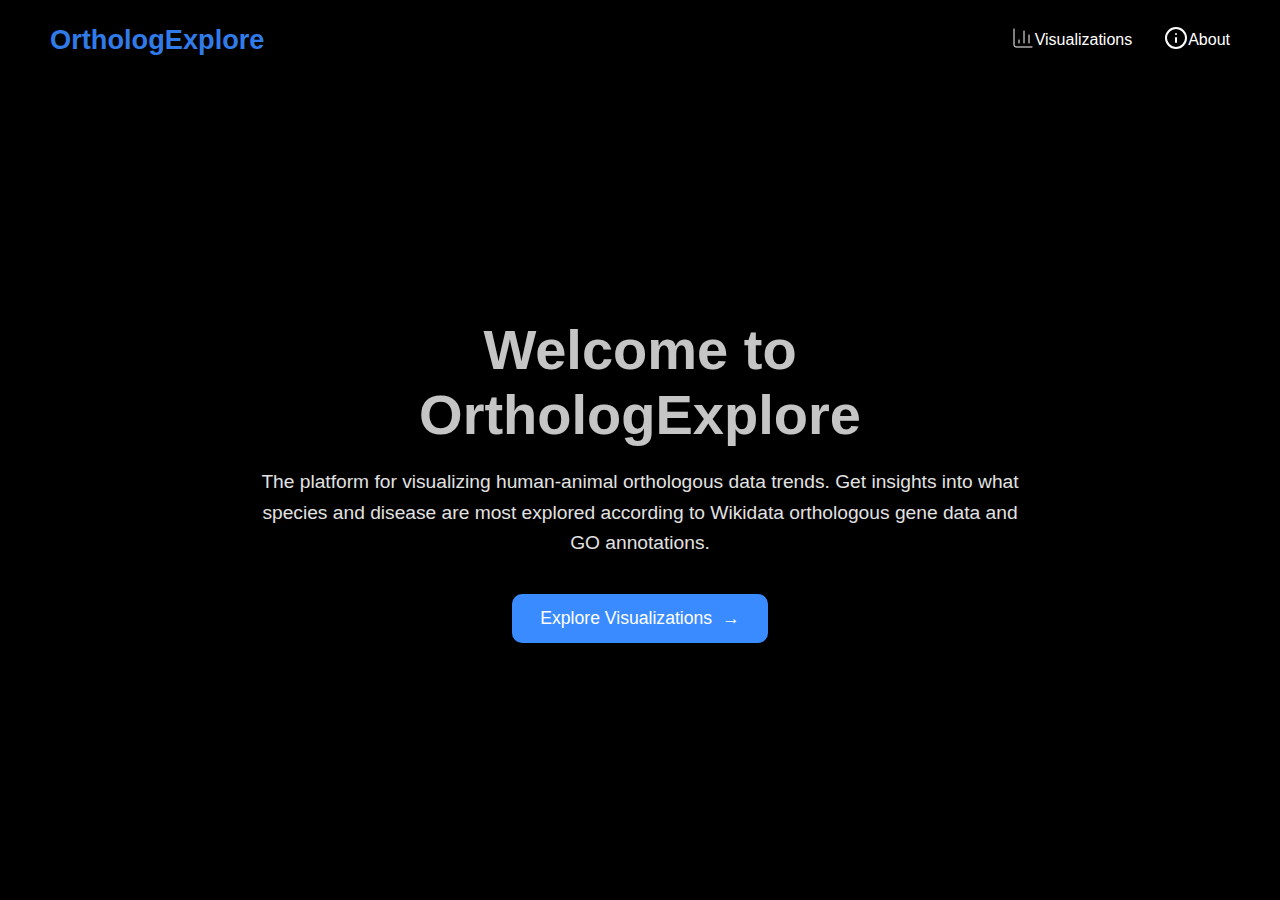
<file: index.html>
<!-- Document type declaration it a web page html -->
<!DOCTYPE html> 
<html lang="en"> <!-- the primary language is english -->

<!--This head secction is not visible when you view the page in a browser, is information important to load the page and other functionalities-->
<head>
  <!-- the character encoding is UTF-8, posibility to use other characters that are not ASCII -->
  <meta charset="UTF-8" /> 
  <title>OrthologMatch</title> <!-- Set the title of the web page when you search it, is visible in the page tab-->
  <meta name="viewport" content="width=device-width, initial-scale=1.0" /> <!--treat the screen width as the device width scale the page normally-->

  <!-- Plotly.js (for the bar plots) and D3.js (for the graph) libraries for data visualizations -->
   <script src="https://cdn.plot.ly/plotly-2.35.2.min.js"></script>
   <script src ="https://d3js.org/d3.v7.min.js"></script> <!--Import d3.js -->

  <!-- Inter font (optional but matches the mockup) -->
  <!-- <link rel="preconnect" href="https://fonts.googleapis.com">
  <link rel="preconnect" href="https://fonts.gstatic.com" crossorigin>
  <link href="https://fonts.googleapis.com/css2?family=Inter:wght@300;400;600;700&display=swap" rel="stylesheet"> -->

  <!-- Call the style.css file to make the page look good (colors and layout), reuse the css across multiple pages/files -->
  <link rel="stylesheet" href="styles.css">
</head>


<body>
  <!-- PAGE WRAPPER -->
  <div class="page-root">

    <!-- MENU BAR AT THE TOP  -->
    <header class="nav">

<!--Placeholder for the Logo/Title of page -->
      <div class="nav-left">
        <a href="#" class="logo">OrthologExplore</a>
      </div>

<!--Placeholder for the other buttons -->
      <nav class="nav-right">
        <!--Call the visualisation html file, open another page in the web ,<a/> is just anchor , creates a link -->
        <a href="visualizations.html" class="nav-link">
          <!--Add the icon next to the Visualizations button -->
          <span class="nav-icon" aria-hidden="true">
            <svg width="24" height="24" viewBox="0 0 24 24" stroke="currentColor" fill="none" stroke-width="1" stroke-linecap="round" stroke-linejoin="round" aria-hidden="true">
              <path d="M3 3v16a2 2 0 0 0 2 2h16"></path>
              <path d="M18 17V9"></path>
              <path d="M13 17V5"></path>
              <path d="M8 17v-3"></path>
            </svg>
          </span>
          <span class="nav-label">Visualizations</span>
        </a>

    
<!-- Placeholder for the Guide menu link to a new page-->
        <!-- <a href="guide.html" class="nav-link">
          <span class="nav-icon" aria-hidden="true">
            <svg width="24" height="24" viewBox="0 0 24 24" stroke="currentColor" fill="none" stroke-width="2" stroke-linecap="round" stroke-linejoin="round" aria-hidden="true">
              <path d="M12 7v14"></path>
              <path d="M3 18a1 1 0 0 1-1-1V4a1 1 0 0 1 1-1h5a4 4 0 0 1 4 4 4 4 0 0 1 4-4h5a1 1 0 0 1 1 1v13a1 1 0 0 1-1 1h-6a3 3 0 0 0-3 3 3 3 0 0 0-3-3z"></path>
            </svg>
          </span>
          <span class="nav-label">Guide</span>
        </a> -->

<!-- Placeholder for About menu link to a new page-->
        <a href="about.html" class="nav-link">
          <span class="nav-icon" aria-hidden="true">
            <svg width="24" height="24" viewBox="0 0 24 24" stroke="currentColor" fill="none" stroke-width="2" stroke-linecap="round" stroke-linejoin="round" aria-hidden="true">
              <circle cx="12" cy="12" r="10"></circle>
              <path d="M12 16v-4"></path>
              <path d="M12 8h.01"></path>
            </svg>
          </span>
          <span class="nav-label">About</span>
        </a>
      </nav>
    </header>

    <!-- HERO SECTION - Refers to the main page background bubbles -->
    <main class="hero">
      <!-- Background bubbles (using Uiverse loader classes) -->
      <div class="hero-bubbles">
        <!-- Left bubble -->
        <div class="loader-wrapper bubble bubble-left">
          <div class="loader"></div>
          <!-- optional extra layer -->
         
        </div>

        <!-- Center large bubble -->
        <div class="loader-wrapper bubble bubble-center">
          <div class="loader"></div>
      
        </div>

        <!-- Right bubble -->
        <div class="loader-wrapper bubble bubble-right">
          <div class="loader"></div>
        </div>
      </div>

      <!-- THE TEXT BELOW THE TITLE -->
      <section class="hero-content">
        <h1 class="hero-title">Welcome to OrthologExplore</h1>
        <p class="hero-subtitle">
          The platform for visualizing human-animal orthologous data trends. 
          Get insights into what species and disease are most explored according to Wikidata orthologous gene data and GO annotations.
        </p>

        <!-- PLACEHOLDER FOR THE EXPLORE VISUALIZATIONS BLUE BUTTON -->
        <a href="visualizations.html#bar" class="primary-button">
          Explore Visualizations <span class="button-arrow">→</span>
        </a>
      </section>
    </main>

  

  <script>
    // nothing required here for the vis page; visualizations.html loads the VisData script
  </script>
</body>
</html>
</file>
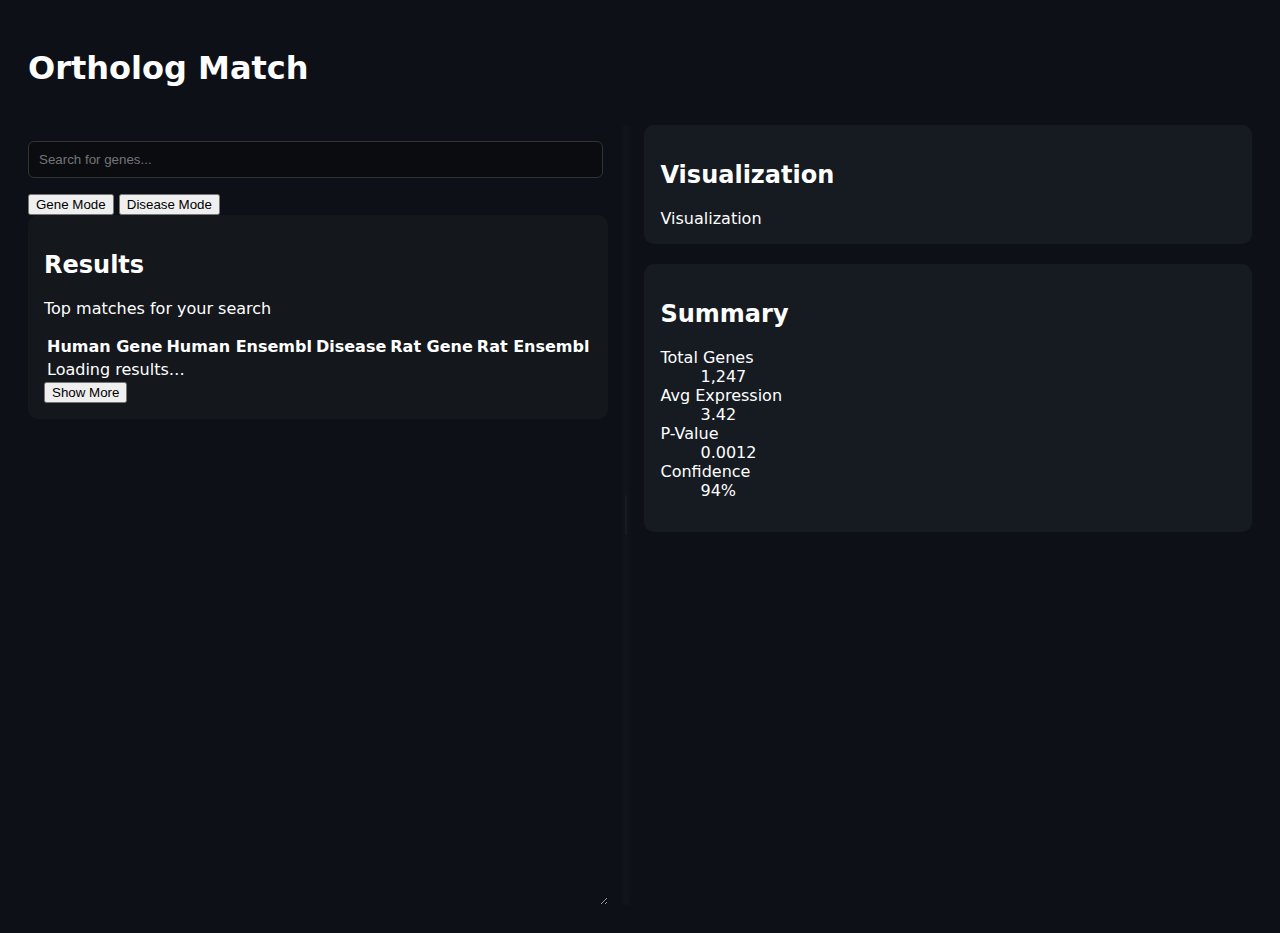
<file: OrthologMatch/index.html>
<!--The full outline of the web page will go here, rigid format-->
<!DOCTYPE html>
<html lang="en">
<head>
  <meta charset="UTF-8" />
  <title>Ortholog Match</title>
  <meta name="viewport" content="width=device-width, initial-scale=1.0" />
  <!-- Connect your CSS file -->
  <link rel="stylesheet" href="styles.css" />
</head>
<body>
  <!-- CSS-only toggle control (no JS) -->
  <input id="swapToggle" class="swap-toggle" type="checkbox" aria-hidden="true" />

  <div class="app">
    <!-- Top bar: title + swap control -->
    <header class="top-bar">
      <h1 class="app-title">Ortholog Match</h1>
    </header>

    <!-- Split layout: left = search + results, gutter = draggable, right = visualisation -->
    <main class="split-layout" id="split">
      <div class="left-panel" id="leftPanel">
        <!-- Search bar -->
        <section class="search-section">
          <input
            type="search"
            class="search-input"
            placeholder="Search for genes..."
            aria-label="Search for genes"
          />
          <div class="mode-toggle" aria-hidden="false">
            <button class="mode-button mode-button--active" type="button">
              Gene Mode
            </button>
            <button class="mode-button" type="button">
              Disease Mode
            </button>
          </div>
        </section>

        <!-- Left: results table -->
        <section class="results-panel">
          <header class="panel-header">
            <h2 class="panel-title">Results</h2>
            <p class="panel-subtitle">Top matches for your search</p>
          </header>

          <div class="results-table-wrapper">
            <table class="results-table">
              <thead>
                <tr>
                  <th>Human Gene</th>
                  <th>Human Ensembl</th>
                  <th>Disease</th>
                  <th>Rat Gene</th>
                  <th>Rat Ensembl</th>
                </tr>
              </thead>
              <tbody id="resultsBody">
                <tr class="loading-row"><td colspan="7">Loading results…</td></tr>
              </tbody>
            </table>
          </div>

          <div class="results-footer">
            <button class="show-more-button" type="button">
              Show More
            </button>
          </div>
        </section>
      </div>

      <!-- draggable gutter -->
      <div class="gutter" id="gutter" aria-hidden="true"></div>

      <!-- Right: analysis sidebar -->
      <div class="right-panel" id="rightPanel">
        <aside class="analysis-panel" aria-label="Analysis">
          <!-- Heatmap card -->
          <section class="card heatmap-card">
            <header class="card-header">
              <h2 class="card-title">Visualization</h2>
            </header>
            <div class="visualization-placeholder">
              Visualization
            </div>
          </section>

          <!-- Metrics card -->
          <section class="card metrics-card">
            <header class="card-header">
              <h2 class="card-title">Summary</h2>
            </header>

            <dl class="metrics-list">
              <div class="metric-row">
                <dt>Total Genes</dt>
                <dd>1,247</dd>
              </div>
              <div class="metric-row">
                <dt>Avg Expression</dt>
                <dd>3.42</dd>
              </div>
              <div class="metric-row">
                <dt>P-Value</dt>
                <dd>0.0012</dd>
              </div>
              <div class="metric-row metric-row--highlight">
                <dt>Confidence</dt>
                <dd>94%</dd>
              </div>
            </dl>
          </section>
        </aside>
      </div>
    </main>
  </div>

  <script src="split.js"></script>
</body>
</html>
</file>
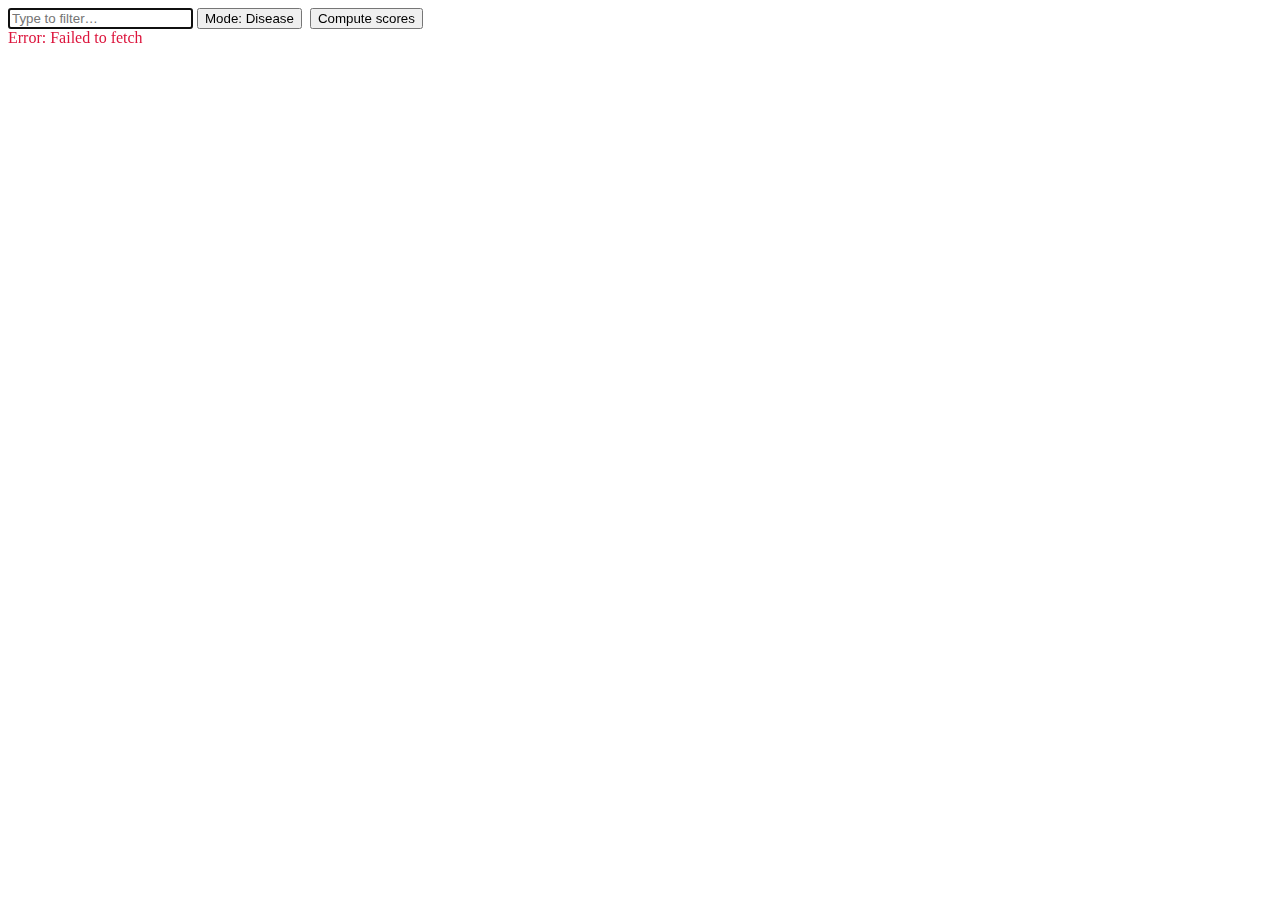
<file: Ratify/index.html>
<!doctype html>
<html lang="en">
<head>
  <meta charset="utf-8" />
  <title>Human ↔ Rat Genes — filter by disease or gene</title>
</head>
<body>
  <input id="q" type="search" placeholder="Type to filter…" autofocus />
  <button id="modeBtn" type="button">Mode: Disease</button>
  <script type="module" src="./app.js"></script>
</body>
</html>
</file>
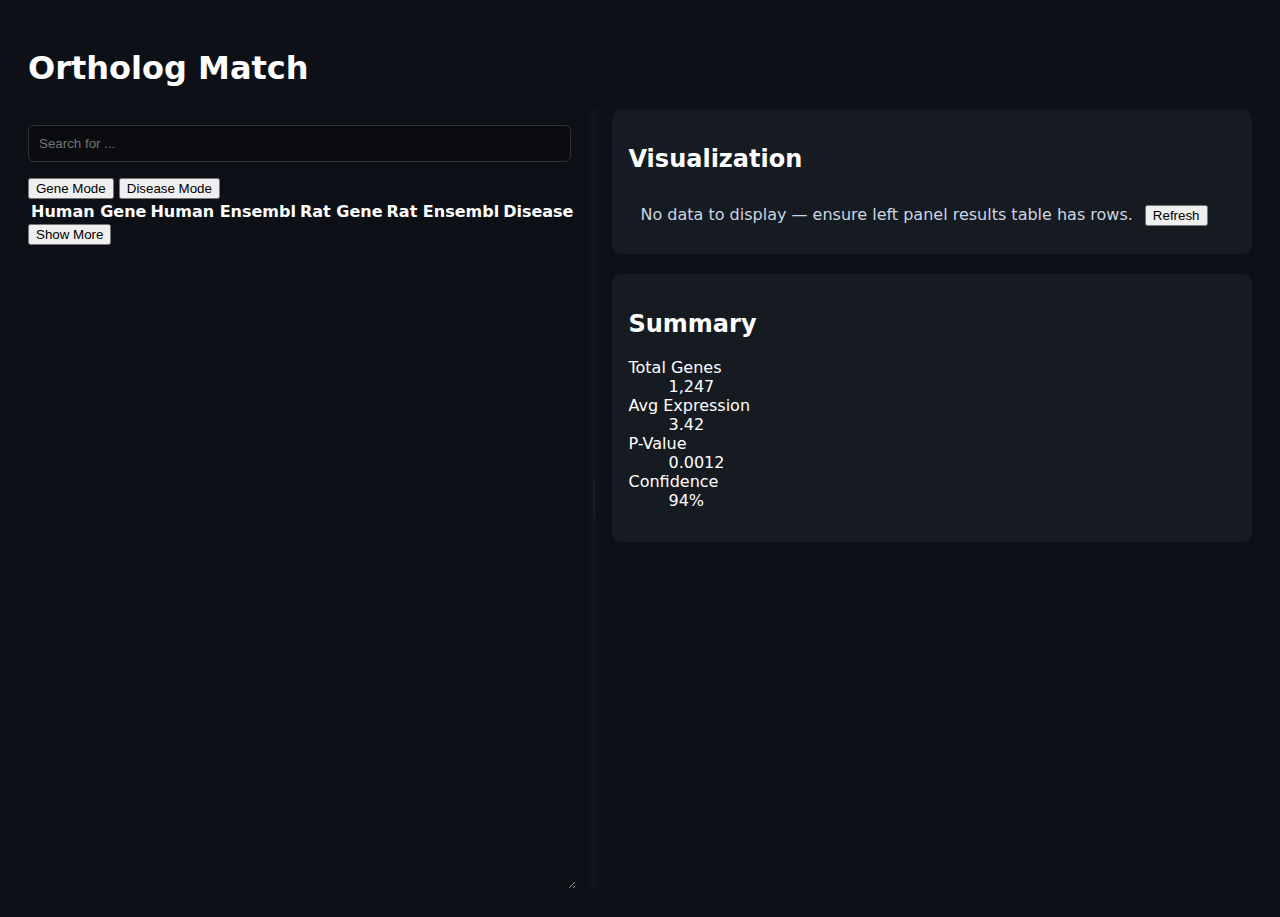
<file: Final Product Continue/OrthologMatch WEB/index.html>
<!--The full outline of the web page will go here, rigid format-->
<!DOCTYPE html>
<html lang="en">
<head>
  <meta charset="UTF-8" />
  <title>Ortholog Match</title>
  <meta name="viewport" content="width=device-width, initial-scale=1.0" />
  <link rel="stylesheet" href="styles.css" />
</head>
<body>
  <div class="app-container">
    <header class="app-header">
      <h1 class="app-title">Ortholog Match</h1>
    </header>

    <!-- Split layout: left = search + results, gutter = draggable, right = visualisation -->
    <main class="split-layout" id="split">
      <div class="left-panel" id="leftPanel">
        <!-- Search bar -->
        <section class="search-section">
          <input
            type="search"
            class="search-input"
            id="searchInput"
            placeholder="Search for ..."
          />
          <div class="mode-toggle">
            <button id="geneModeBtn" class="mode-button mode-button--active" type="button">
              Gene Mode
            </button>
            <button id="diseaseModeBtn" class="mode-button" type="button">
              Disease Mode
            </button>
          </div>
        </section>

        <table class="results-table">
          <thead>
            <tr>
              <th>Human Gene</th>
              <th>Human Ensembl</th>
              <th>Rat Gene</th>
              <th>Rat Ensembl</th>
              <th>Disease</th>
            </tr>
          </thead>
          <tbody id="resultsBody">
            <!-- JS will fill this -->
          </tbody>
        </table>

        <div class="results-footer">
          <button class="show-more-button" type="button">
            Show More
          </button>
        </div>
      </div>

      <!-- draggable gutter -->
      <div class="gutter" id="gutter" aria-hidden="true"></div>

      <!-- Right: analysis sidebar -->
      <div class="right-panel" id="rightPanel">
        <aside class="analysis-panel" aria-label="Analysis">
          <!-- Heatmap card -->
          <section class="card heatmap-card">
            <header class="card-header">
              <h2 class="card-title">Visualization</h2>
            </header>
            <div class="visualization-placeholder">
              Visualization
            </div>
          </section>

          <!-- Metrics card -->
          <section class="card metrics-card">
            <header class="card-header">
              <h2 class="card-title">Summary</h2>
            </header>

            <dl class="metrics-list">
              <div class="metric-row">
                <dt>Total Genes</dt>
                <dd>1,247</dd>
              </div>
              <div class="metric-row">
                <dt>Avg Expression</dt>
                <dd>3.42</dd>
              </div>
              <div class="metric-row">
                <dt>P-Value</dt>
                <dd>0.0012</dd>
              </div>
              <div class="metric-row metric-row--highlight">
                <dt>Confidence</dt>
                <dd>94%</dd>
              </div>
            </dl>
          </section>
        </aside>
      </div>
    </main>
  </div>

  <script src="split.js"></script>
  <script src="LeftPanel.js"></script>
  <script src="RightPanel.js"></script>
</body>
</html>
</file>
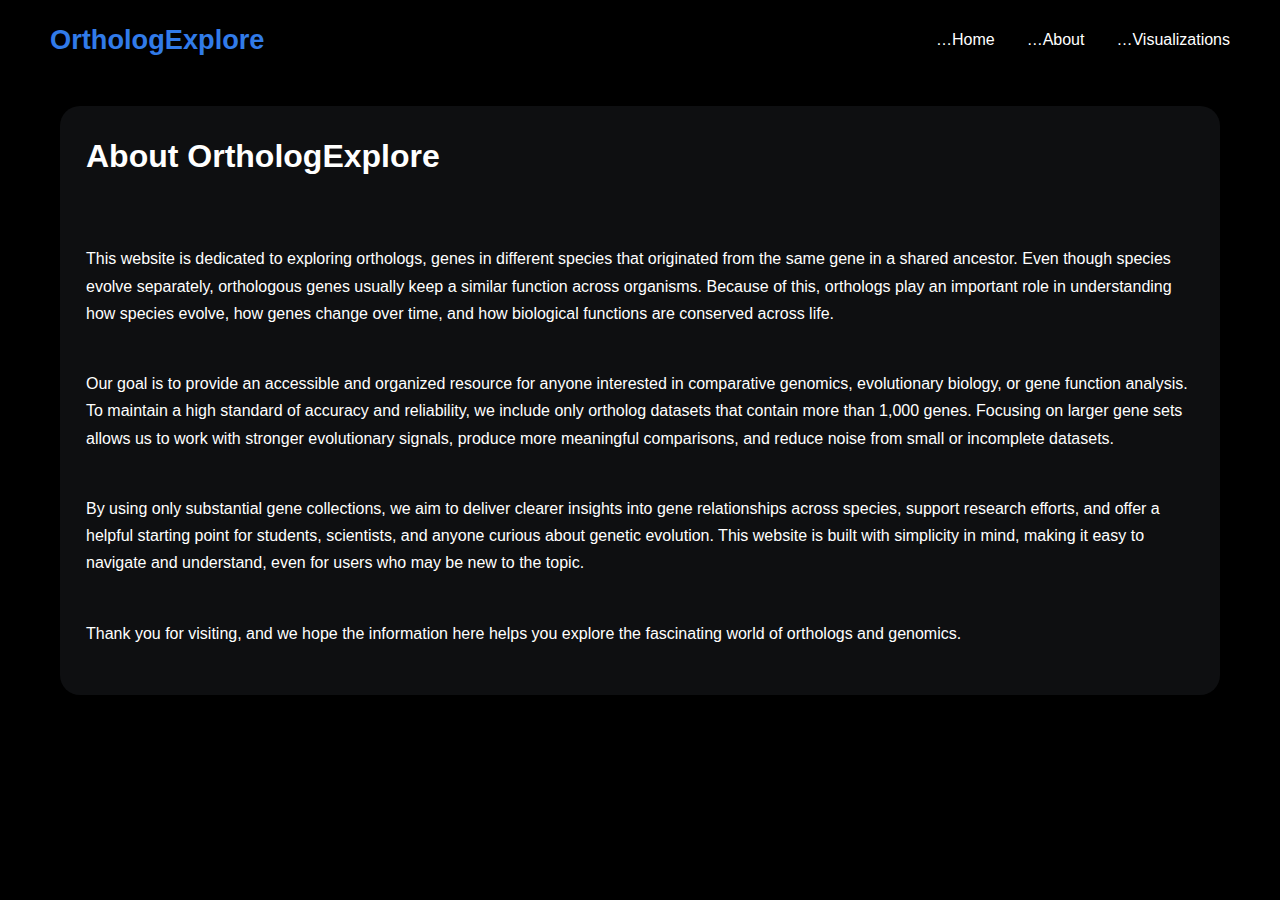
<file: about.html>
<!doctype html>
<html lang="en">
<head>
  <meta charset="utf-8" />
  <title>Visualizations — OrthologExplore</title>
  <meta name="viewport" content="width=device-width,initial-scale=1" />
  <link href="styles.css" rel="stylesheet">
</head>
<body class="page-root">
  <header class="nav">
    <div class="nav-left">
      <a href="index.html" class="logo">OrthologExplore</a>
    </div>
    <nav class="nav-right">
      <a href="index.html" class="nav-link"><span class="nav-icon">…</span><span class="nav-label">Home</span></a>
      <a href="about.html" class="nav-link"><span class="nav-icon">…</span><span class="nav-label">About</span></a>
      <a href="visualizations.html" class="nav-link"><span class="nav-icon">…</span><span class="nav-label">Visualizations</span></a>
    </nav>
  </header>

  <main class="content">
    <section class="panel">
      <div class="title-text">
        <h1>About OrthologExplore</h1>
  
        <p>
          <br><br>This website is dedicated to exploring orthologs, genes in different species that originated from the same gene in a shared ancestor.  
          Even though species evolve separately, orthologous genes usually keep a similar function across organisms.  
          Because of this, orthologs play an important role in understanding how species evolve, how genes change over time, and how biological
          functions are conserved across life.<br><br>
        </p>
  
        <p>
          Our goal is to provide an accessible and organized resource for anyone interested in comparative genomics, evolutionary biology,
          or gene function analysis. To maintain a high standard of accuracy and reliability, we include only ortholog datasets that contain
          more than 1,000 genes. Focusing on larger gene sets allows us to work with stronger evolutionary signals, produce more meaningful
          comparisons, and reduce noise from small or incomplete datasets.<br><br>
        </p>
  
        <p>
          By using only substantial gene collections, we aim to deliver clearer insights into gene relationships across species, support research
          efforts, and offer a helpful starting point for students, scientists, and anyone curious about genetic evolution. This website is built
          with simplicity in mind, making it easy to navigate and understand, even for users who may be new to the topic.<br><br>
        </p>
  
        <p>
          Thank you for visiting, and we hope the information here helps you explore the fascinating world of orthologs and genomics.
        </p>
  
      </div>
    </section>
  </main>  
</body>
</html>
</file>
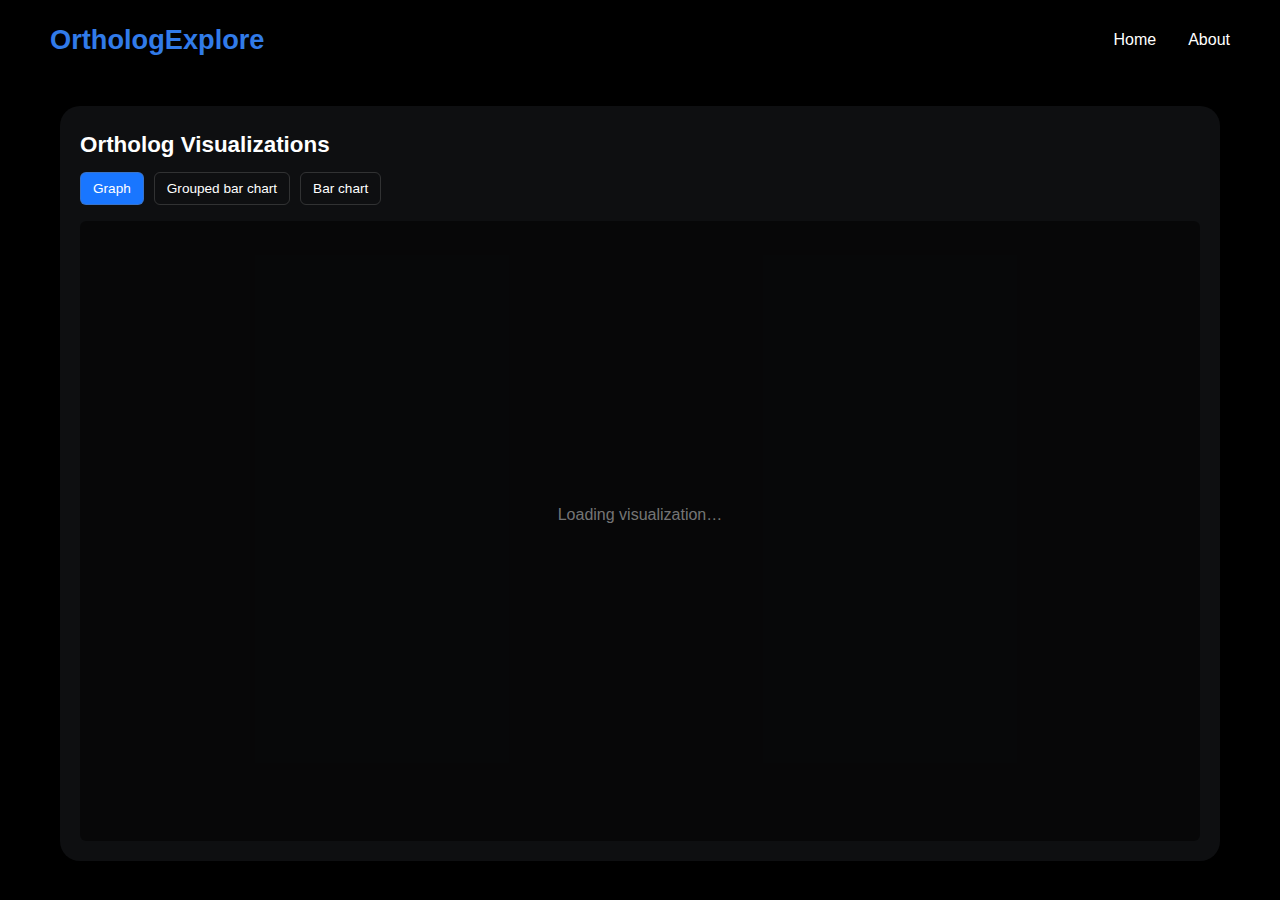
<file: visualizations.html>
<!-- Tell the browser this is an HTML5 document -->
<!doctype html>
<!-- Set the main language of the document -->
<html lang="en">
<!-- HEAD SECTION - NOT VISIBLE CONTENT IN THE WEB PAGE --> 
<head>
   <!-- Character encoding: supports all common characters -->
  <meta charset="utf-8" />
   <!-- Text shown in the browser tab -->
  <title>Visualizations — OrthologExplore</title>
  <meta name="viewport" content="width=device-width,initial-scale=1" /> <!-- Make the page scale correctly -->
   <!-- Link to external CSS file for styling -->
  <link href="styles.css" rel="stylesheet">
</head>
<!-- Everything inside <body> is visible to the user -->
<!-- NAVIGATION SECTION - LINKS TO OTHER PAGES -->
<body class="page-root">
  <header class="nav">  <!-- Top navigation bar (header) -->
    <div class="nav-left"> <!-- Left side of the nav bar: logo/title -->
      <a href="index.html" class="logo">OrthologExplore</a>
    </div> <!-- Right side of the nav bar: navigation links -->
    <nav class="nav-right">
      <a href="index.html" class="nav-link"></span><span class="nav-label">Home</span></a>
      <a href="about.html" class="nav-link"></span><span class="nav-label">About</span></a>
    </nav>
  </header>
<!-- Main content area of the page -->
  <main class="content">
    <section class="panel"> <!-- A container (panel) for the visualization -->
      <h2>Ortholog Visualizations</h2> <!-- Title of the panel -->

      <div class="panel-inner"> <!-- Inner container for panel content -->
        <div class="viz-controls"> <!-- Visualization mode toggle buttons -->
          <!--Buttons to switch between different visualization modes-->
          <button class="viz-toggle-btn viz-toggle-btn--active" data-viz-mode="graph">Graph</button>
          <button class="viz-toggle-btn" data-viz-mode="grouped_bar_chart">Grouped bar chart</button>
          <button class="viz-toggle-btn" data-viz-mode="bar">Bar chart</button>
        </div>

        <!-- Visualization area where Plotly will render the plots -->
        <!--This <div> is the container where the visualization appears, styled by CSS, targeted by JavaScript, and marked as dynamically updating-->
          <div id="vis-area" class="vis-area" aria-live="polite">
           
            <!-- Placeholder text shown while waiting for real plot -->
            <div class="vis-placeholder">Loading visualization…</div>

            <!--  -->
            <!-- <div id="plotly-root" style="width:100%;height:100%;"></div> -->
          </div>
        </div>
      </div>
    </section>
  </main>

  <!-- Load external JavaScript libraries -->
  <!-- Plotly + VisData.js -->
  <script src="https://cdn.plot.ly/plotly-2.35.2.min.js"></script> <!-- for PLOTLY CHARTS - Bar Plots -->
  <script src="https://d3js.org/d3.v7.min.js"></script>  <!-- for the GRAPH that uses d3.js library VisData.js -->
  <script src="VisData.js"></script> <!-- Load custom JavaScript for visualizations -->

</body>
</html>
</file>
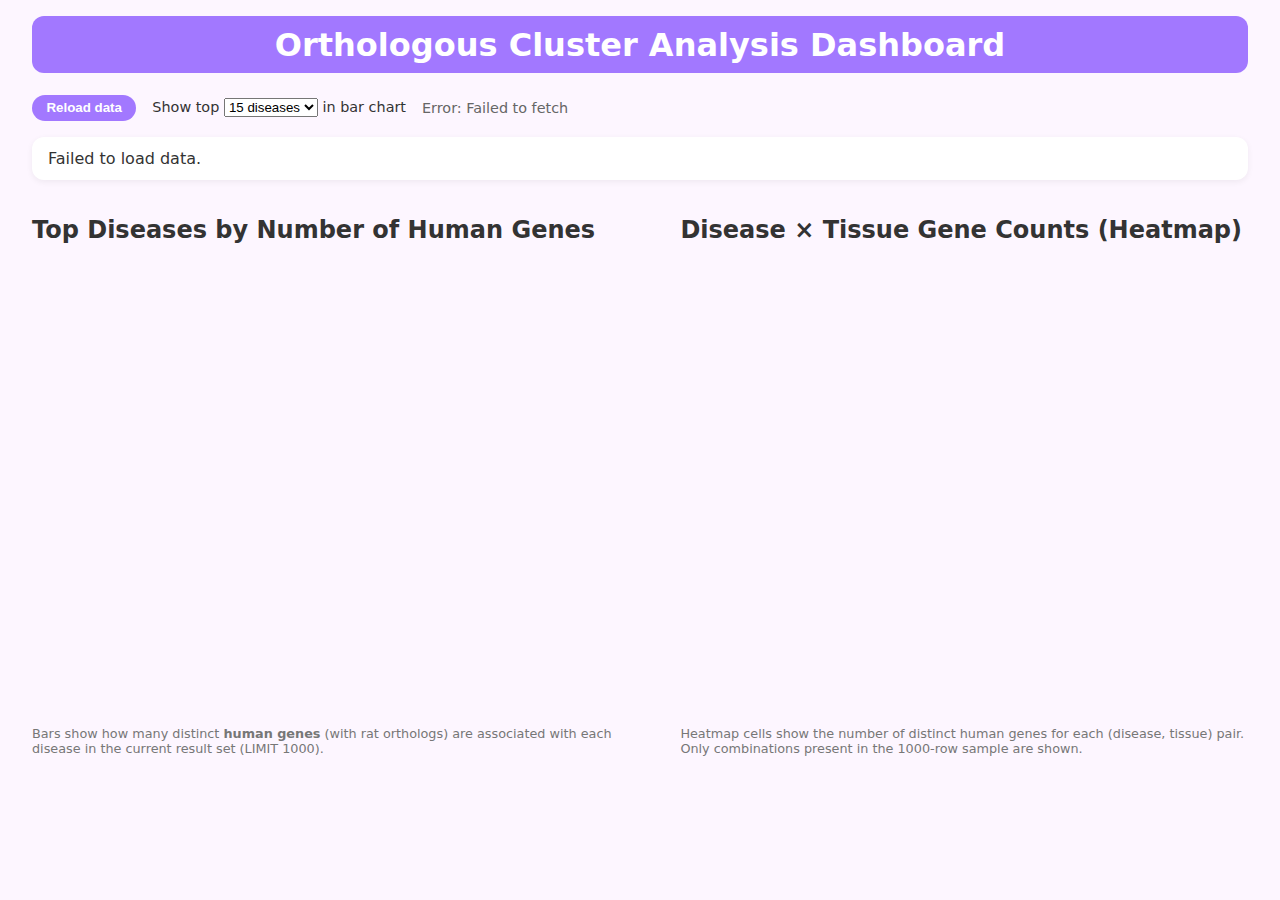
<file: Final Product Continue/Ortholog_Visualisation/try/try.html>
<!DOCTYPE html>
<html lang="en">
<head>
  <meta charset="UTF-8" />
  <title>Orthologous Gene – Disease/Tissue Dashboard</title>
  <script src="https://cdn.plot.ly/plotly-2.35.2.min.js"></script>
  <style>
    body {
      font-family: system-ui, -apple-system, BlinkMacSystemFont, "Segoe UI", sans-serif;
      margin: 0;
      padding: 1rem 2rem 3rem;
      background: #fdf6ff;
      color: #333;
    }
    h1 {
      margin-top: 0;
      text-align: center;
      background: #a278ff;
      color: white;
      padding: 0.6rem 1rem;
      border-radius: 12px;
    }
    .controls {
      display: flex;
      flex-wrap: wrap;
      align-items: center;
      gap: 1rem;
      margin: 1rem 0;
    }
    .controls label {
      font-size: 0.9rem;
    }
    button {
      padding: 0.35rem 0.9rem;
      border-radius: 999px;
      border: none;
      background: #a278ff;
      color: white;
      cursor: pointer;
      font-weight: 600;
    }
    button:disabled {
      background: #cbb6ff;
      cursor: wait;
    }
    #status {
      font-size: 0.9rem;
      color: #666;
    }
    .stats-box {
      background: white;
      border-radius: 12px;
      padding: 0.75rem 1rem;
      box-shadow: 0 2px 6px rgba(0,0,0,0.06);
      margin-bottom: 1rem;
    }
    .stats-box strong {
      color: #5a2fbf;
    }
    .charts {
      display: grid;
      grid-template-columns: minmax(0,1.1fr) minmax(0,1fr);
      gap: 1.5rem;
    }
    @media (max-width: 950px) {
      .charts {
        grid-template-columns: minmax(0,1fr);
      }
    }
    #barChart, #heatmap {
      width: 100%;
      height: 450px;
    }
    .small {
      font-size: 0.8rem;
      color: #777;
    }
  </style>
</head>
<body>
  <h1>Orthologous Cluster Analysis Dashboard</h1>

  <div class="controls">
    <button id="reloadBtn">Reload data</button>
    <label>
      Show top
      <select id="topNSelect">
        <option value="10">10 diseases</option>
        <option value="15" selected>15 diseases</option>
        <option value="20">20 diseases</option>
        <option value="30">30 diseases</option>
      </select>
      in bar chart
    </label>
    <span id="status">Waiting to load…</span>
  </div>

  <div class="stats-box" id="statsBox">
    Loading statistics…
  </div>

  <div class="charts">
    <div>
      <h2>Top Diseases by Number of Human Genes</h2>
      <div id="barChart"></div>
      <p class="small">
        Bars show how many distinct <strong>human genes</strong> (with rat orthologs) are associated with each disease
        in the current result set (LIMIT 1000).
      </p>
    </div>
    <div>
      <h2>Disease × Tissue Gene Counts (Heatmap)</h2>
      <div id="heatmap"></div>
      <p class="small">
        Heatmap cells show the number of distinct human genes for each
        (disease, tissue) pair. Only combinations present in the 1000-row sample are shown.
      </p>
    </div>
  </div>

  <script>
    const ENDPOINT = "https://query.wikidata.org/sparql";

    // Your original query (LIMIT 1000)
    const QUERY = `
    SELECT
      ?humanGene ?humanGeneLabel
      ?ratGene ?ratGeneLabel
      ?disease ?diseaseLabel
      ?tissue ?tissueLabel
      (SAMPLE(?humanEnsembl) AS ?humanEnsembl)
      (SAMPLE(?ratEnsembl)   AS ?ratEnsembl)
    WHERE {
      # Human gene
      ?humanGene wdt:P703 wd:Q15978631 ;   # found in taxon: Homo sapiens
                 wdt:P594 ?humanEnsembl ;  # Ensembl Gene ID
                 wdt:P2293 ?disease ;      # genetic association: gene → disease
                 wdt:P684 ?ratGene .       # ortholog: human ↔ rat
      # Rat gene
      ?ratGene  wdt:P703 wd:Q184224 ;      # found in taxon: Rattus norvegicus
                wdt:P594 ?ratEnsembl .     # Ensembl Gene ID
      # Disease → tissue/organ affected
      ?disease wdt:P927 ?tissue .          # anatomical structure affected
      SERVICE wikibase:label {
        bd:serviceParam wikibase:language "en".
      }
    }
    GROUP BY
      ?humanGene ?humanGeneLabel
      ?ratGene ?ratGeneLabel
      ?disease ?diseaseLabel
      ?tissue ?tissueLabel
    LIMIT 1000
    `;

    const statusEl = document.getElementById("status");
    const statsBox = document.getElementById("statsBox");
    const reloadBtn = document.getElementById("reloadBtn");
    const topNSelect = document.getElementById("topNSelect");

    reloadBtn.addEventListener("click", () => loadAndRender());

    topNSelect.addEventListener("change", () => {
      if (window.__cachedData) {
        renderAll(window.__cachedData);
      }
    });

    async function runQuery() {
      const url = ENDPOINT + "?format=json&query=" + encodeURIComponent(QUERY);
      const res = await fetch(url, {
        headers: {
          "Accept": "application/sparql-results+json"
        }
      });
      if (!res.ok) {
        throw new Error("SPARQL request failed: " + res.status);
      }
      return res.json();
    }

    function computeStats(bindings) {
      const nodes = new Set();
      const edges = new Set();

      const diseaseGeneCounts = new Map();      // diseaseLabel -> Set(humanGene)
      const dtCounts = new Map();              // "diseaseLabel|tissueLabel" -> Set(humanGene)

      for (const row of bindings) {
        const h = row.humanGene.value;
        const r = row.ratGene.value;
        const d = row.disease.value;
        const t = row.tissue.value;

        const dLabel = row.diseaseLabel.value;
        const tLabel = row.tissueLabel.value;

        // nodes
        nodes.add(h);
        nodes.add(r);
        nodes.add(d);
        nodes.add(t);

        // edges (deduplicated with key)
        edges.add(h + "|" + d); // humanGene -> disease
        edges.add(h + "|" + r); // humanGene -> ratGene
        edges.add(d + "|" + t); // disease -> tissue

        // disease -> gene counts
        if (!diseaseGeneCounts.has(dLabel)) {
          diseaseGeneCounts.set(dLabel, new Set());
        }
        diseaseGeneCounts.get(dLabel).add(h);

        // (disease, tissue) -> gene counts
        const keyDT = dLabel + "|" + tLabel;
        if (!dtCounts.has(keyDT)) {
          dtCounts.set(keyDT, new Set());
        }
        dtCounts.get(keyDT).add(h);
      }

      // convert disease counts to array
      const diseaseCountsArray = Array.from(diseaseGeneCounts.entries())
        .map(([dLabel, geneSet]) => ({ disease: dLabel, count: geneSet.size }))
        .sort((a, b) => b.count - a.count);

      // unique diseases & tissues for heatmap axes
      const diseaseLabels = Array.from(new Set(
        Array.from(dtCounts.keys()).map(k => k.split("|")[0])
      ));
      const tissueLabels = Array.from(new Set(
        Array.from(dtCounts.keys()).map(k => k.split("|")[1])
      ));

      // build matrix (rows = diseases, cols = tissues)
      const matrix = diseaseLabels.map(() => tissueLabels.map(() => 0));
      for (const [key, geneSet] of dtCounts.entries()) {
        const [dLabel, tLabel] = key.split("|");
        const i = diseaseLabels.indexOf(dLabel);
        const j = tissueLabels.indexOf(tLabel);
        if (i >= 0 && j >= 0) {
          matrix[i][j] = geneSet.size;
        }
      }

      return {
        nodeCount: nodes.size,
        edgeCount: edges.size,
        resultCount: bindings.length,
        uniqueDiseases: diseaseGeneCounts.size,
        uniqueTissues: tissueLabels.length,
        diseaseCountsArray,
        diseaseLabels,
        tissueLabels,
        matrix
      };
    }

    function renderStats(stats) {
      statsBox.innerHTML = `
        <div><strong>${stats.resultCount}</strong> rows in sample (LIMIT 1000)</div>
        <div>
          <strong>${stats.nodeCount}</strong> unique nodes
          &nbsp;•&nbsp;
          <strong>${stats.edgeCount}</strong> unique edges
        </div>
        <div>
          <strong>${stats.uniqueDiseases}</strong> diseases,
          <strong>${stats.uniqueTissues}</strong> tissues
          represented in this sample.
        </div>
      `;
    }

    function renderBarChart(stats) {
      const topN = parseInt(topNSelect.value, 10);
      const top = stats.diseaseCountsArray.slice(0, topN);

      const trace = {
        x: top.map(d => d.disease),
        y: top.map(d => d.count),
        type: "bar",
        marker: {
          // leave default colors; Plotly will pick a palette
        }
      };

      const layout = {
        margin: { t: 30, b: 150, l: 70, r: 10 },
        xaxis: {
          tickangle: -45,
          automargin: true
        },
        yaxis: {
          title: "Distinct human genes (with rat orthologs)"
        }
      };

      Plotly.newPlot("barChart", [trace], layout, {responsive: true});
    }

    function renderHeatmap(stats) {
      // For readability, limit to the same top diseases as the bar chart
      const topN = parseInt(topNSelect.value, 10);
      const topDiseaseLabels = stats.diseaseCountsArray
        .slice(0, topN)
        .map(d => d.disease);

      // Filter matrix accordingly
      const indices = topDiseaseLabels.map(lbl => stats.diseaseLabels.indexOf(lbl));
      const z = indices.map(i => stats.matrix[i]);

      const trace = {
        z,
        x: stats.tissueLabels,
        y: topDiseaseLabels,
        type: "heatmap",
        colorscale: "Viridis",
        hoverongaps: false
      };

      const layout = {
        margin: { t: 30, b: 120, l: 150, r: 10 },
        xaxis: {
          automargin: true,
          tickangle: -45
        },
        yaxis: {
          automargin: true
        }
      };

      Plotly.newPlot("heatmap", [trace], layout, {responsive: true});
    }

    function renderAll(bindings) {
      const stats = computeStats(bindings);
      renderStats(stats);
      renderBarChart(stats);
      renderHeatmap(stats);
    }

    async function loadAndRender() {
      try {
        reloadBtn.disabled = true;
        statusEl.textContent = "Loading from Wikidata SPARQL endpoint…";
        const json = await runQuery();
        const bindings = json.results.bindings;
        window.__cachedData = bindings;
        renderAll(bindings);
        statusEl.textContent = "Loaded " + bindings.length + " rows from Wikidata.";
      } catch (err) {
        console.error(err);
        statusEl.textContent = "Error: " + err.message;
        statsBox.textContent = "Failed to load data.";
      } finally {
        reloadBtn.disabled = false;
      }
    }

    // Auto-load on page open
    loadAndRender();
  </script>
</body>
</html>
</file>
<file: styles.css>
/* -------------------- */
/*  GLOBAL PAGE STYLING */
/* -------------------- */

/* Remove default spacing and make width/height calculations easier */
* {
  margin: 0;
  padding: 0;
  box-sizing: border-box; /* width = content + padding + border */
}

/* Basic styling for whole page */
body {
  background: #000000; /* dark background color it applies to all pages*/
  color: #ffffffc5; /* default text color for the big home page title -> welcome to OrthologExplore */
  font-family: "Inter", sans-serif; /* modern, clean font */
  overflow-x: hidden; /* prevent horizontal scrolling */
}

/* Page wrapper — makes page fill full height */
.page-root {
  min-height: 100vh;  /* at least full screen height */
  display: flex;          /* display: flex turns a container into a smart layout box that lets you easily align its items horizontally with justify-content and vertically with align-items. */
  flex-direction: column; /* stack content vertically */
}

  /* ------------------------ */
  /* NAVIGATION TOP BAR      */
  /* ------------------------ */

.nav {
  width: 100%; /* full width bar */
  padding: 24px 50px;  /* space around items */
  display: flex;  /* position items side-by-side */
  align-items: center;  /* vertically center items */
  justify-content: space-between; /* left side and right side pushed apart */
  background: transparent; /* no background color */
}

/* Logo text on the top-left */
.logo {
  color: #317be9; /* blue color for logo text top left: OrthologExplore */
  font-size: 1.7rem; /* larger font size for logo. rem is a css unit it gets translated in nr of pixels */
  font-weight: 700; /* bold */
  text-decoration: none; /* remove underline, remember it's a hyperlink to homepage */
}

/* Container for the right-side menu links */
.nav-right {
  display: flex; /* position menu items side-by-side */
  gap: 32px;  /* space between menu items */
}

/* Style for individual navigation links */
.nav-link {
  color: #ffffff; /* white color for nav links, globally in the menu bar: example About and Visualisations */
  display: inline-flex; /* inline-flex so we can center icon + text if needed, we use to have sgv icons */
  align-items: center;  /* vertically align text */
  text-decoration: none; /* remove underline from links */
  gap: 0; /*  /* no gap because no icons, I removed them for simplicity */ 
}
  
/* Change link color when hovering or using mouse */
/* makes it clear it's clickable */
/* hover = mouse pointer is over the link, focus = triggered when the element is selected */
.nav-link:hover{
  color: #2b76df; /* gets blue on hover/focus */
}
.nav-link:focus {
  color: #2bacdf; /* gets blue on hover/focus */
}


/* -------------------- */
/*      HERO SECTION    */
/* -------------------- */

.hero {
  /* center hero content in the page (vertically + horizontally) */
  position: relative;  /* allows bubbles to be positioned inside */
  display: flex; /* use flexbox for layout */
  align-items: center; /* center content vertically */
  justify-content: center; /* center content horizontally */
  padding: 100px 50px; /* space around content (breathing room around a box inside a box) */
  /* leaves room for header + footer; adjust 160px if needed */
  min-height: calc(100vh - 100px); /* full vh=viewport height minus header/footer, as tall as the visible screen */
  overflow: hidden; /* prevent animated bubbles from creating scrollbars */
}

.hero-bubbles {
  /* Wrapper that holds all animated bubbles */
  position: absolute;
  inset: 0;  /* stretch to fill hero area */ 
  width: 100%;
  height: 100%;
  pointer-events: none; /* bubbles can't be clicked */
  overflow: hidden; /* clip oversized bubbles to avoid page outscroll */
  /* overflow was previously visible which can create scrollbars */
}

/* Hero content container - make sure the text on top of bubbles stays in place */
.hero-content {
  max-width: 760px;
  z-index: 10;  /* keep text above bubbles */
  margin: 0 auto;
  text-align: center;
  position: relative;
}

/* Styling for main title, stays in place with the right size above the bubbles*/
.hero-title {
  font-size: 3.5rem;
  font-weight: 700;
  margin-bottom: 20px;
}

/* Styling for subtitle paragraph */
.hero-subtitle {
  color: #e2e2e2;
  font-size: 1.2rem;
  line-height: 1.6;
  margin-bottom: 35px;
}

/* Style for the "Explore Visualizations" button */
.primary-button {
  display: inline-flex;
  align-items: center;
  gap: 10px; /* space between text and icon - the arrow  */
  padding: 14px 28px; /* vertical and horizontal padding /centering spaces */
  background: #3a8bff;
  color: #ffffff; /* white text color on the big button*/
  text-decoration: none;
  border-radius: 10px;
  font-size: 1.1rem;
}
/*When hover change the color background of the button: explore visualisations */
.primary-button:hover {
  background: #234fbe;
}



/* ------------------------------------------------------------- */
/*                  BUBBLE ANIMATION CODE                 */
/* ------------------------------------------------------------- */

/* From Uiverse.io by dexter-st */
/* The wrapper defines the bubble size and general layout */
.loader-wrapper {
  position: relative;
  align-items: center;
  justify-content: center;
  /* use the CSS variable so bubble-specific sizes take effect*/
  width: var(--bubble-size, 180px);
  height: var(--bubble-size, 280px);
  background-color: transparent; /*no background color*/
}

/* The moving circle inside each bubble */
.loader {
  position: absolute;
  top: 0;
  left: 0;
  width: 100%;
  aspect-ratio: 1 / 1;
  border-radius: 50%; /*makes it square if you remove*/
  background-color: transparent;
  animation: loader-rotate 6s linear infinite; /*speed/duration of the bubble movement*/

}

/*Change color gradients of the moving bubbles*/

@keyframes loader-rotate { /* keyframes define the animation steps, define the colors per rotation stages */
  5% {
    transform: rotate(90deg);
    box-shadow:
      0 10px 20px 0 #fff inset,
      0 20px 30px 0 #16b9ff inset,
      0 60px 60px 0 #1d00db inset;
  }

  60% {
    transform: rotate(270deg);
    box-shadow:
      0 10px 20px 0 #fff inset,
      0 20px 10px 0 #00c4ad inset,
      0 40px 60px 0 #0060af inset;
  }

  100% {
    transform: rotate(370deg);
    box-shadow:
      0 10px 30px 0 #01a2dc inset,
      0 20px 30px 0 #4f49ff inset,
      0 60px 60px 0 #3a008b inset;
  }
}


/* ===================================================== */
/*  BUBBLE SIZING */
/* ===================================================== */

/* Override Uiversal size so custom sizes for eacah individual bubble will work */
.loader-wrapper.bubble {
  width: var(--bubble-size) !important; /* forces this size to override Ui_verse’s original sizing. */
  height: var(--bubble-size) !important;
  position: absolute;
  opacity: 0.5; /* make bubbles semi-transparent, will dim out because of the background */
  filter: blur(2px); /* slight blur effect for dreamy look */
  transform-origin: center;
}


/* ---------------------------- */
/* INDIVIDUAL BUBBLE SIZES      */
/* ---------------------------- */

.bubble-center {
    --bubble-size: 770px;
  left: 50%;
  top: 50%;
  transform: translate(-50%, -50%); /* moves the bubble left and up relative to its own size so that its center appears in the correct visual position */
}

.bubble-left {
  --bubble-size: 370px;
  left: 20%;
  top: 40%;
  transform: translate(-30%, -70%);
}

.bubble-right {
  --bubble-size: 530px;
  right: 22%;
  top: 82%;
  transform: translate(50%, -80%);
}

/* ---------------------------- */
/* VISUALISATION  PAGE   */
/* ---------------------------- */

/* Main content wrapper (centered column layout) */
.content {
  max-width: 1200px;
  margin: 26px auto; /* space above/below + center horizontally */
  padding: 0 20px;
  width: 100%;
  box-sizing: border-box;
}

/*Visualization panel - Card-like container for About / Visualization sections */
.panel {
  background: rgba(33, 36, 41, 0.411);
  border-radius: 20px;  /*rounded corners*/
  padding: 20px;
  color: #ffffff; /* TEXT color for the ABOUT page*/
}

.panel h2 {
  margin: 6px 0 14px;
  font-size: 1.4rem;
  color: #ffffff; /* white color for the TITLE TEXT the VISUALISATION panel page */
  font-weight: 600; /* semi-bold */
}

/* Controls above the visualization */
.viz-controls {
  display: flex;
  gap: 10px; /* space between button elements */
  align-items: center;
  margin-bottom: 16px;
  flex-wrap: wrap;
}

.viz-toggle-btn {
  appearance: none;
  -webkit-appearance: none;
  background: transparent;
  color: #ffffff; /* white text color for buttons */
  border: 1px solid rgba(111, 111, 111, 0.371); /* subtle border for buttons */
  padding: 8px 12px;
  font-size: 0.85rem;
  border-radius: 6px; /* slightly rounded corners */
  cursor: pointer;
}


/* FOCUS effect for visualization toggle buttons when they are pressed*/
.viz-toggle-btn--active {
  background: #1976ff;
  color: #ffffff;
}


/* Visualization area container */
.vis-area {
  width: 100%;
  height: 620px; /* adjust if you want taller/shorter */
  border-radius: 6px; /* slightly rounded corners */
  background: rgba(0, 0, 0, 0.482); /* semi-transparent dark background for the visualization (graph) area */
  overflow: hidden; /* clip overflowing content */
  display: flex;
  align-items: center;
  justify-content: center;
  position: relative;
}

/* keep Plotly chart full height of container */
/* important! to override inline styles set by Plotly */
/*This CSS forces all Plotly charts inside #vis-area to always fill the entire container, overriding Plotly’s own sizing so the charts look consistent and responsive.*/
#vis-area > .js-plotly-plot, 
#vis-area > div[data-plotly],
#vis-area .plotly {
  height: 100% !important;
  width: 100% !important;
}


/* keep the placeholder styling (already present) */
#vis-area .vis-placeholder {
  position: absolute;
  z-index: 55;
  width: 100%;
  text-align: center;
  color: rgba(255, 255, 255, 0.45); /* LOADING... text inside bubble text*/
  pointer-events: none;
  top: 48%;
  transform: translateY(-70%);
}

/* ---------------------------- */
/* ABOUT PAGE STYLING         */
/* ---------------------------- */

/* Improve spacing for About page paragraphs to avoid clutter */
.title-text p {
  margin: 0 0 1rem 0;    /* space between paragraphs */
  line-height: 1.7;      /* easier to read */
  font-size: 1rem;
}

/* slightly separate the title block from surrounding content */
.title-text {
  padding: 12px 6px;
}

/* add spacing between title and first paragraph in About panel */
.title-text h1 {
  margin-bottom: 1rem; /* space after the title */
}

.title-text p:first-of-type {
  margin-top: 0.5rem; /* small gap before the first paragraph (in addition to paragraph spacing) */
}

.close-btn {
  position: absolute; top: 10px; right: 12px;
  width: 34px; height: 34px; border: none; background: transparent;
  color: #444; cursor: pointer; padding: 0;
  display: inline-flex; align-items: center; justify-content: center;
}
.close-btn svg { display: block; }
</file>
<file: OrthologMatch/styles.css>
/* Basic page look */
body {
  background: #0d1117;
  color: #ffffff;
  font-family: system-ui, -apple-system, BlinkMacSystemFont, "Segoe UI", sans-serif;
  padding: 20px;
}

/* Top row: title + mode buttons */
.top-bar {
  display: flex;
  justify-content: space-between;
  align-items: center;
  margin-bottom: 16px;
}

/* Search bar */
.search-input {
  width: 99%;
  padding: 10px;
  margin: 16px 0; /* fixed invalid "16 px 0" */
  border-radius: 6px;
  border: 1px solid #333;
  background: #0a0c0f;
  color: #fff;
  transition: box-shadow .15s ease, border-color .12s ease;
  -webkit-appearance: none;
  appearance: none;
}

/* Replace default browser focus outline with a subtle, matching ring.
   Use :focus-visible so mouse users don't see it but keyboard users do. */
.search-input:focus,
.search-input:focus-visible {
  outline: none;
  border-color: rgba(123,168,217,0.95); /* accent color */
  box-shadow: 0 0 0 4px rgba(123,168,217,0.12);
}

/* Make top controls visible and aligned */
.top-bar .top-controls {
  margin-left: auto;
  display: flex;
  align-items: center;
  gap: 8px;
  z-index: 10;
}
.control-button {
  background: rgba(255,255,255,0.06);
  border: 1px solid rgba(255,255,255,0.09);
  color: #e6eef6;
  padding: 6px 10px;
  border-radius: 8px;
  cursor: pointer;
  font-size: 13px;
  transition: background .12s, transform .08s;
}
.control-button:hover { background: rgba(255,255,255,0.10); transform: translateY(-1px); }

/* === MAIN LAYOUT: LEFT + RIGHT PANELS === */
.main-layout {
  display: flex;      /* puts left and right next to each other */
  gap: 20px;
}

/* LEFT: results */
.results-panel {
  flex: 3;            /* bigger */
  background: #14181d;
  padding: 16px;
  border-radius: 10px;
}

/* RIGHT: analysis (visualisation and summary stacked) */
.analysis-panel {
  flex: 1.5;          /* smaller */
  display: flex;
  flex-direction: column;
  gap: 20px;
}

/* Cards inside the right panel */
.card {
  background: #161b22;
  padding: 16px;
  border-radius: 10px;
}

/* Ensure split and panels styles */
.split-layout {
  display: flex;
  gap: 12px;
  align-items: stretch;
  height: calc(100vh - 120px);
  margin-top: 8px;
  position: relative;
}

/* preserve explicit widths via flex-basis when set inline */
.left-panel, .right-panel { box-sizing: border-box; }

/* When swap is on, use order instead of row-reverse so gutter stays between */
.split-layout.swap .left-panel  { order: 2; }
.split-layout.swap .gutter      { order: 3; }
.split-layout.swap .right-panel { order: 1; }

/* Slightly wider, more visible gutter and hit area */
:root { --gutter-w: 12px; }
.gutter {
  width: var(--gutter-w);
  min-width: var(--gutter-w);
  cursor: col-resize;
  background: linear-gradient(90deg, transparent, rgba(255,255,255,0.02), transparent);
  border-radius: 6px;
  transition: background .15s;
  display: flex;
  align-items: center;
  justify-content: center;
}
.gutter::after {
  content: '';
  width: 2px;
  height: 40px;
  background: rgba(255,255,255,0.03);
  border-radius: 2px;
}
.gutter:hover { background: linear-gradient(90deg, transparent, rgba(255,255,255,0.04), transparent); }

/* make sure panels overflow handling doesn't hide content */
.left-panel { overflow: auto; }
.right-panel { overflow: auto; }

/* hide the raw checkbox */
.swap-toggle { position: absolute; left: -9999px; }

/* when checked, flip the visual order */
.swap-toggle:checked ~ .app .split-layout {
  flex-direction: row-reverse;
}

/* make left panel resizable by the user (simple) */
.left-panel {
  resize: horizontal;
  overflow: auto;
  min-width: var(--min-left, 260px);
  max-width: 80%;
  flex: 0 0 auto; /* left gets its own width when resized */
}
.right-panel {
  flex: 1 1 auto; /* right takes remaining space */
}
</file>
<file: Final Product Continue/OrthologMatch WEB/styles.css>
/* Basic page look */
body {
  background: #0d1117;
  color: #ffffff;
  font-family: system-ui, -apple-system, BlinkMacSystemFont, "Segoe UI", sans-serif;
  padding: 20px;
}

/* Top row: title + mode buttons */
.top-bar {
  display: flex;
  justify-content: space-between;
  align-items: center;
  margin-bottom: 16px;
}

/* Search bar */
.search-input {
  width: 99%;
  padding: 10px;
  margin: 16px 0; /* fixed invalid "16 px 0" */
  border-radius: 6px;
  border: 1px solid #333;
  background: #0a0c0f;
  color: #fff;
  transition: box-shadow .15s ease, border-color .12s ease;
  -webkit-appearance: none;
  appearance: none;
}

/* Replace default browser focus outline with a subtle, matching ring.
   Use :focus-visible so mouse users don't see it but keyboard users do. */
.search-input:focus,
.search-input:focus-visible {
  outline: none;
  border-color: rgba(123,168,217,0.95); /* accent color */
  box-shadow: 0 0 0 4px rgba(123,168,217,0.12);
}

/* Make top controls visible and aligned */
.top-bar .top-controls {
  margin-left: auto;
  display: flex;
  align-items: center;
  gap: 8px;
  z-index: 10;
}
.control-button {
  background: rgba(255,255,255,0.06);
  border: 1px solid rgba(255,255,255,0.09);
  color: #e6eef6;
  padding: 6px 10px;
  border-radius: 8px;
  cursor: pointer;
  font-size: 13px;
  transition: background .12s, transform .08s;
}
.control-button:hover { background: rgba(255,255,255,0.10); transform: translateY(-1px); }

/* === MAIN LAYOUT: LEFT + RIGHT PANELS === */
.main-layout {
  display: flex;      /* puts left and right next to each other */
  gap: 20px;
}

/* LEFT: results */
.results-panel {
  flex: 3;            /* bigger */
  background: #14181d;
  padding: 16px;
  border-radius: 10px;
}

/* RIGHT: analysis (visualisation and summary stacked) */
.analysis-panel {
  flex: 1.5;          /* smaller */
  display: flex;
  flex-direction: column;
  gap: 20px;
}

/* Cards inside the right panel */
.card {
  background: #161b22;
  padding: 16px;
  border-radius: 10px;
}

/* Ensure split and panels styles */
.split-layout {
  display: flex;
  gap: 12px;
  align-items: stretch;
  height: calc(100vh - 120px);
  margin-top: 8px;
  position: relative;
}

/* Slightly wider, more visible gutter and hit area */
:root { --gutter-w: 12px; }
.gutter {
  width: var(--gutter-w);
  min-width: var(--gutter-w);
  cursor: col-resize;
  background: linear-gradient(90deg, transparent, rgba(255,255,255,0.02), transparent);
  border-radius: 6px;
  transition: background .15s;
  display: flex;
  align-items: center;
  justify-content: center;
}
.gutter::after {
  content: '';
  width: 2px;
  height: 40px;
  background: rgba(255,255,255,0.03);
  border-radius: 2px;
}
.gutter:hover { background: linear-gradient(90deg, transparent, rgba(255,255,255,0.04), transparent); }

/* make left panel resizable by the user (simple) */
.left-panel {
  resize: horizontal;
  overflow: auto;
  min-width: var(--min-left, 260px);
  max-width: 80%;
  flex: 0 0 auto; /* left gets its own width when resized */
}
.right-panel {
  flex: 1 1 auto; /* right takes remaining space */
}

/* Cell styles */
.cell { display:flex; flex-direction:column; gap:2px; }
.cell-title { font-weight:600; white-space:nowrap; overflow:hidden; text-overflow:ellipsis; }
.cell-meta { font-size:0.85em; color:var(--muted); white-space:nowrap; }
.results-table td { vertical-align:top; padding:8px 12px; }
</file>
